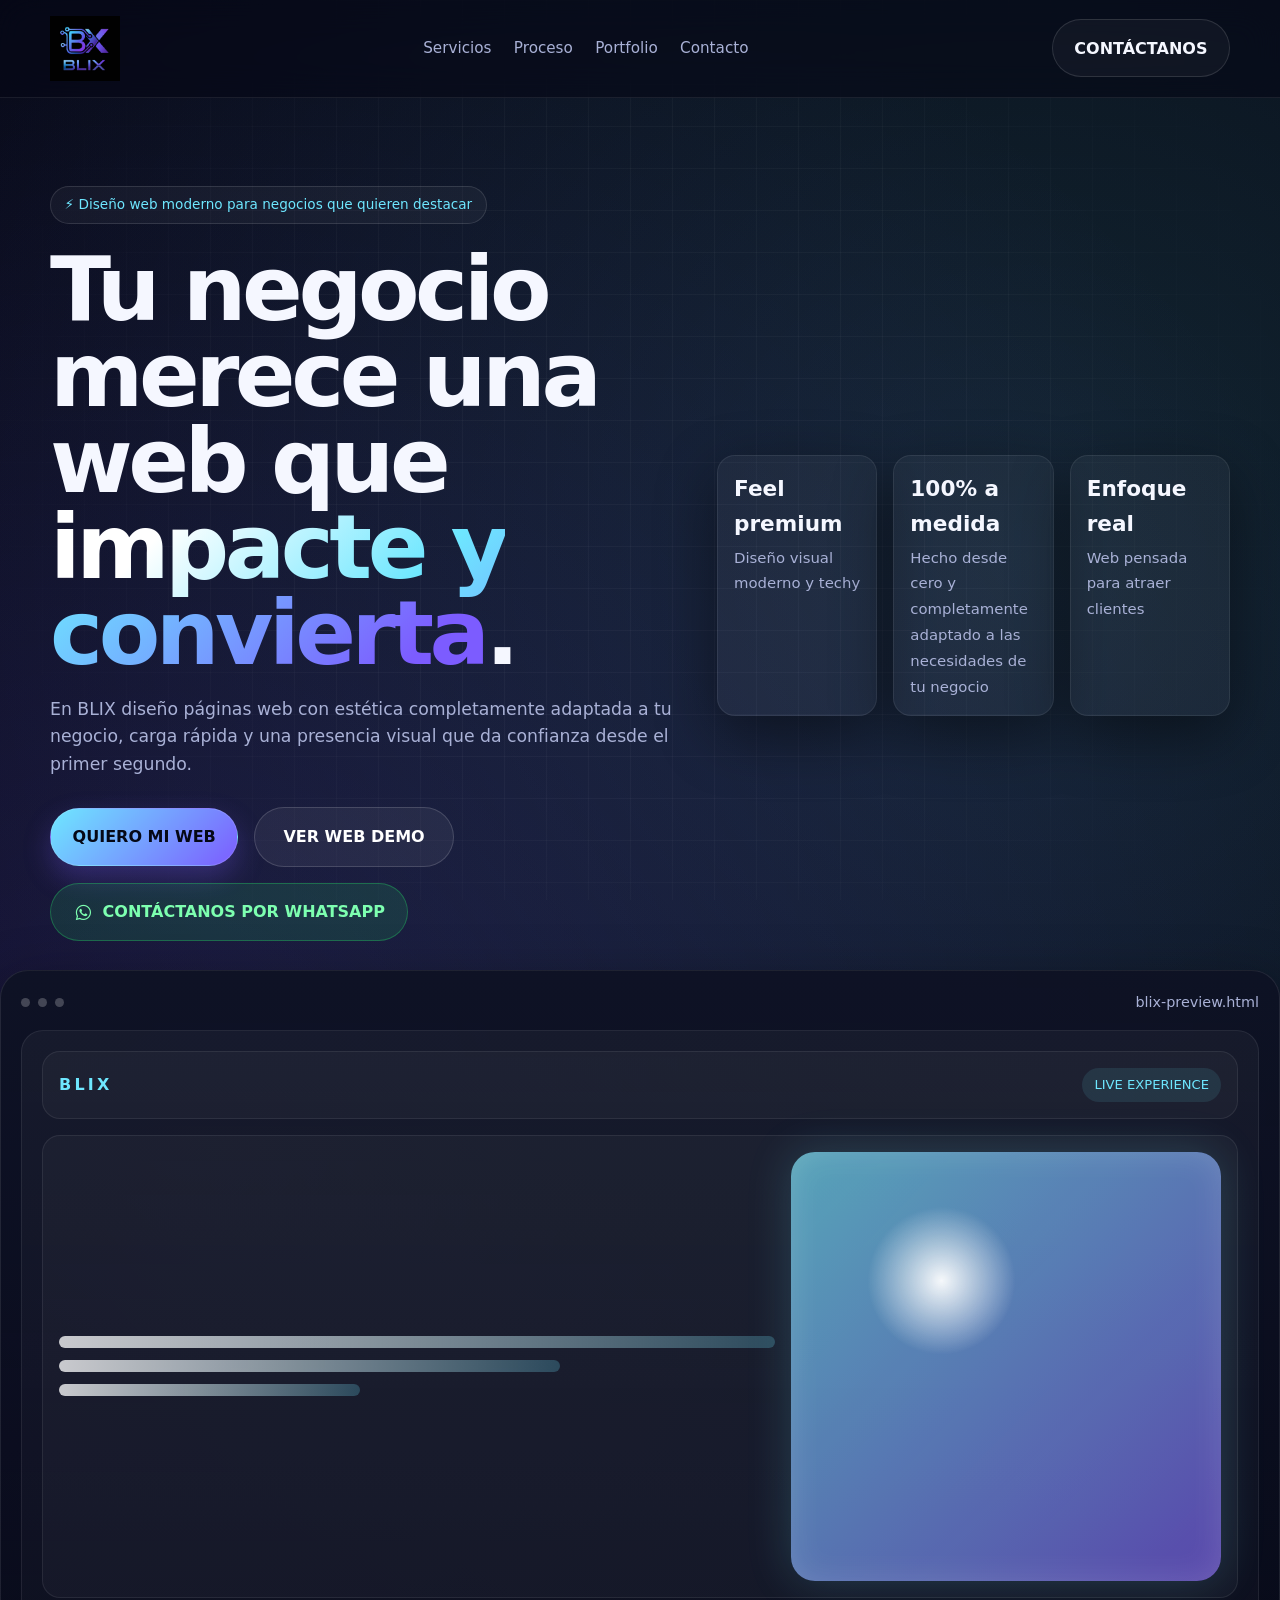
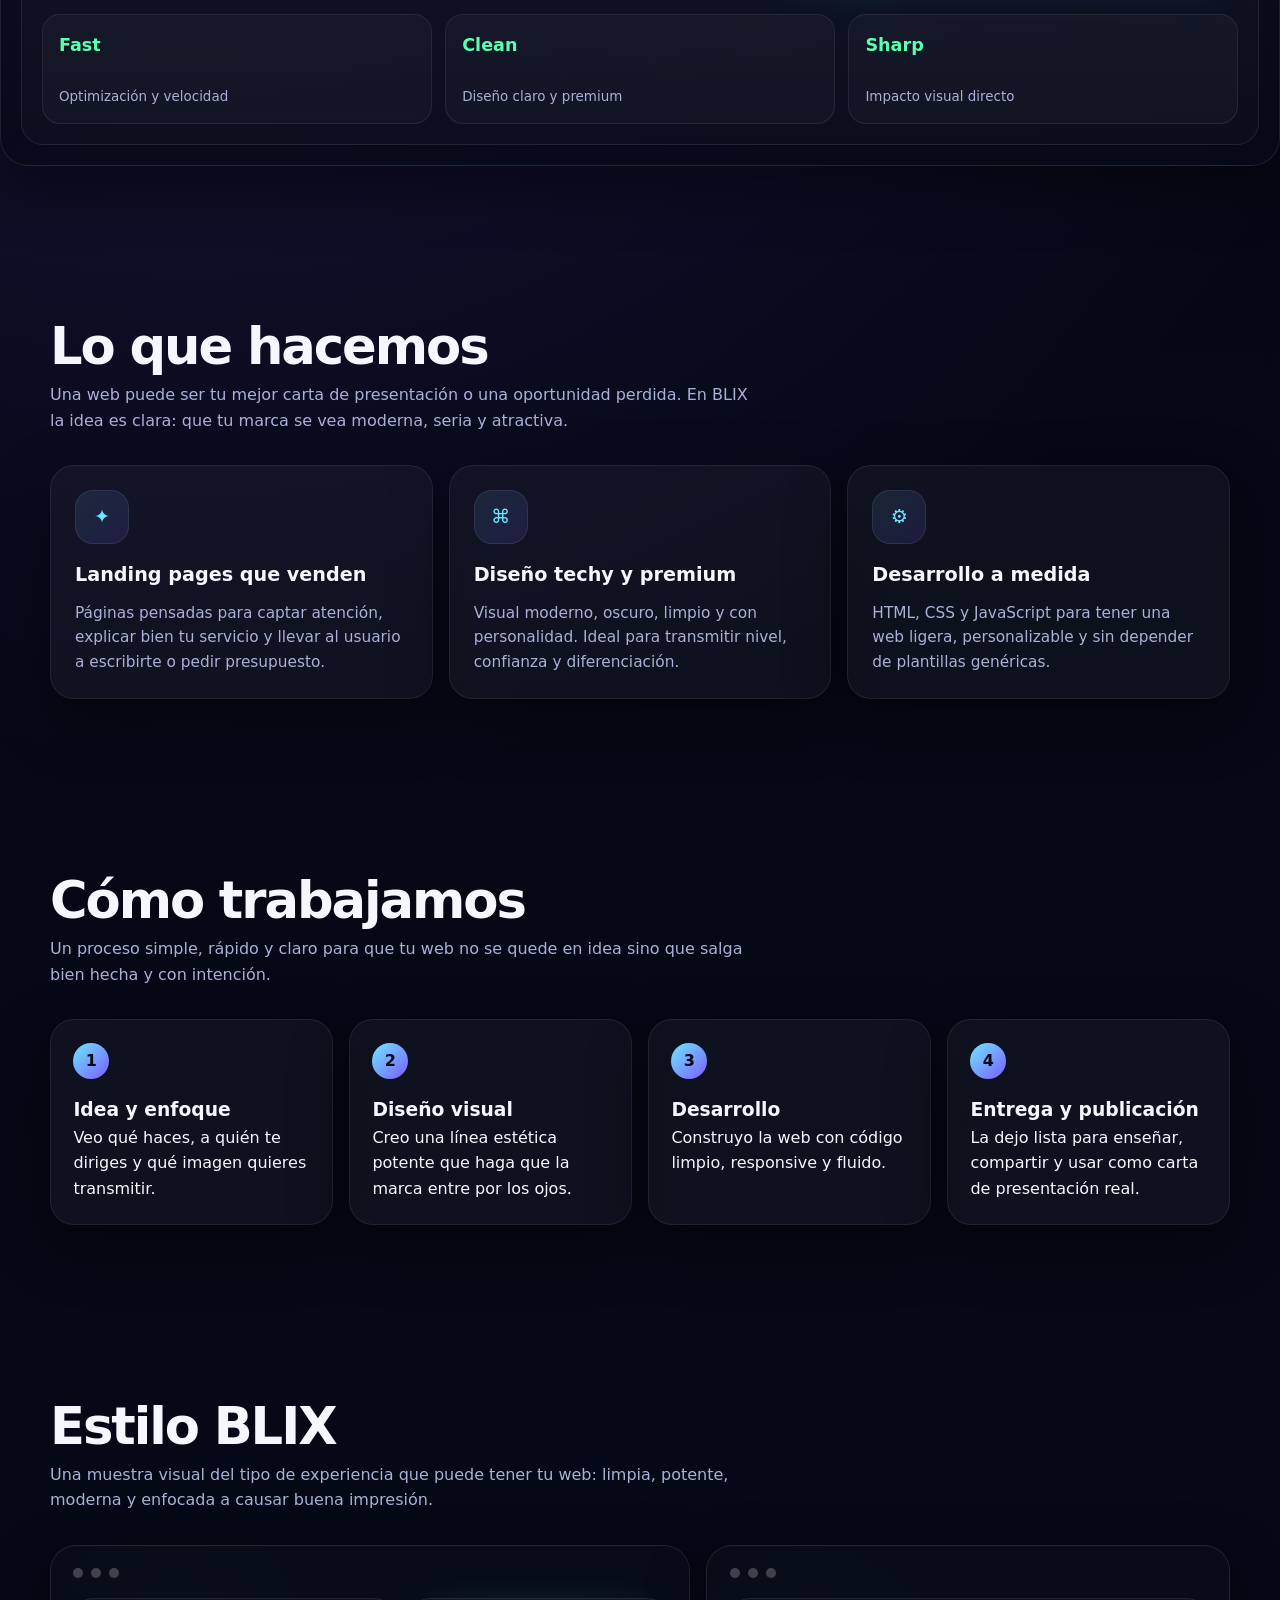
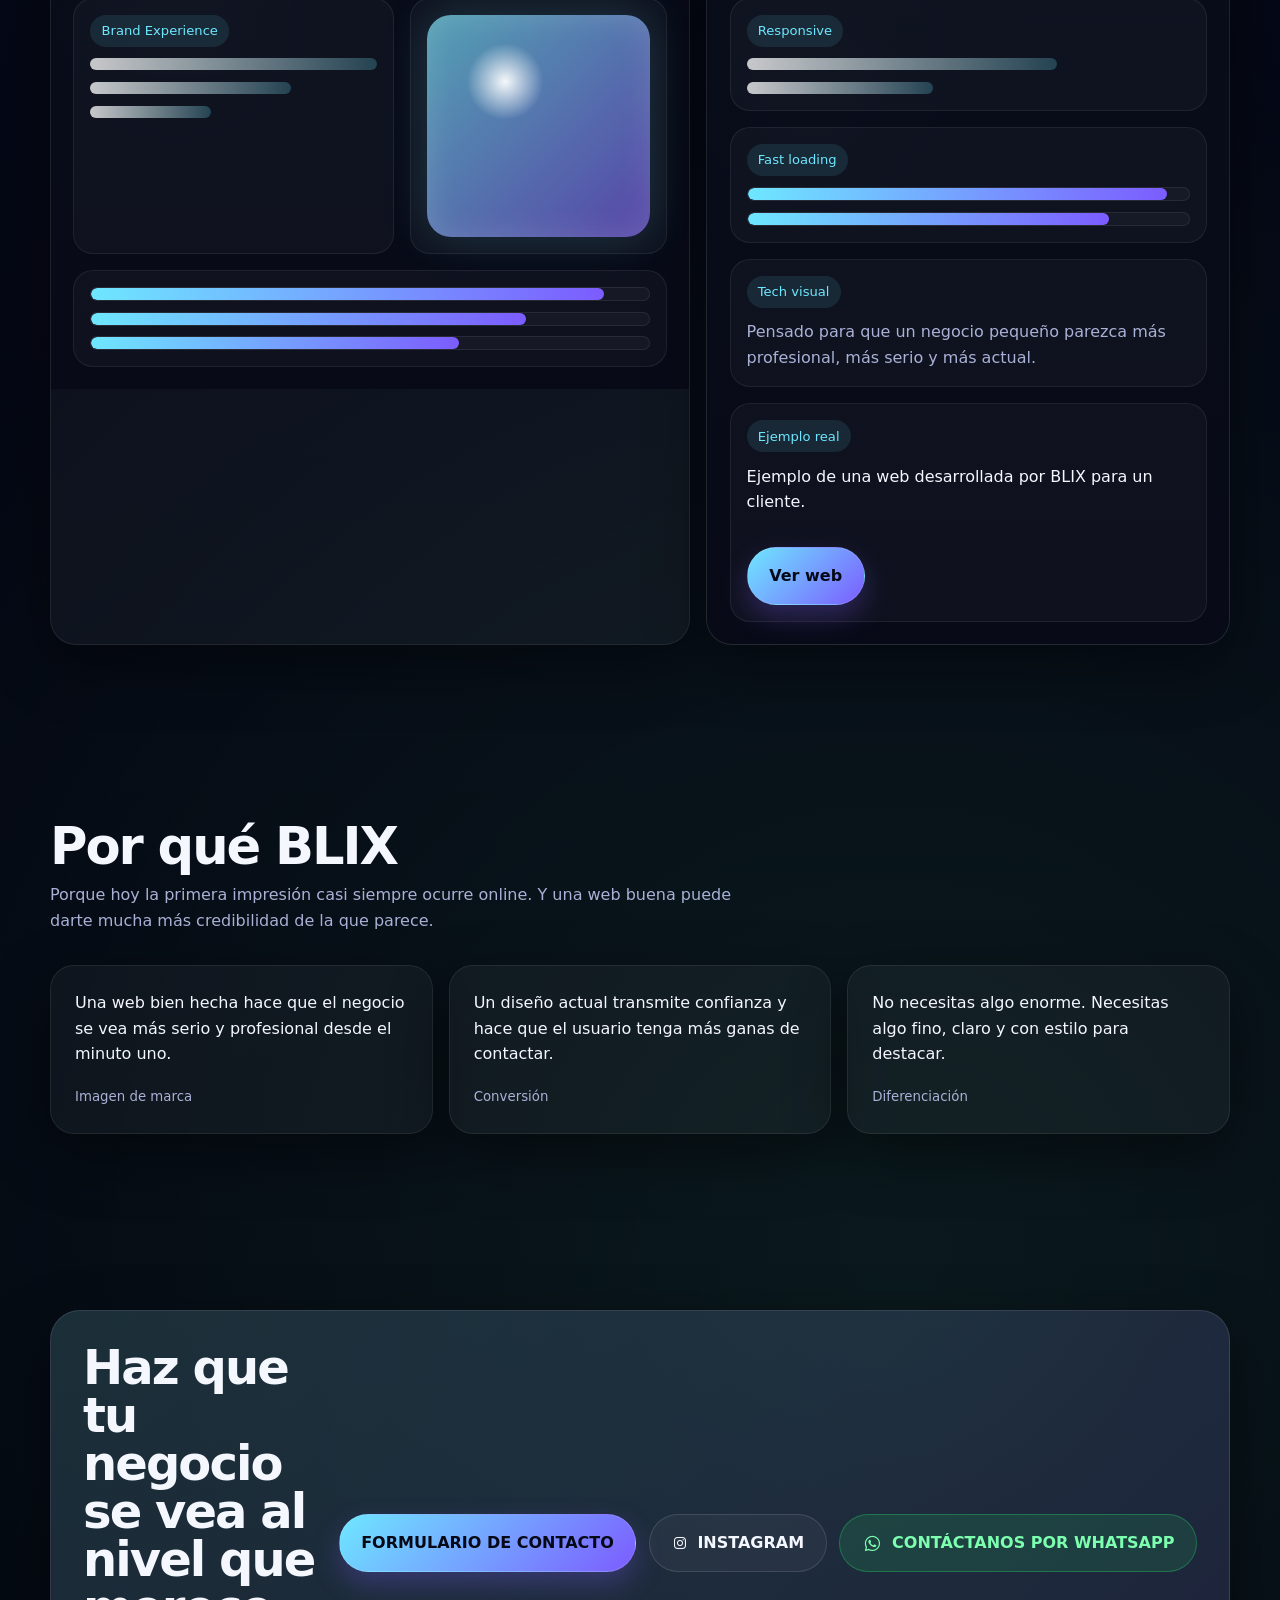
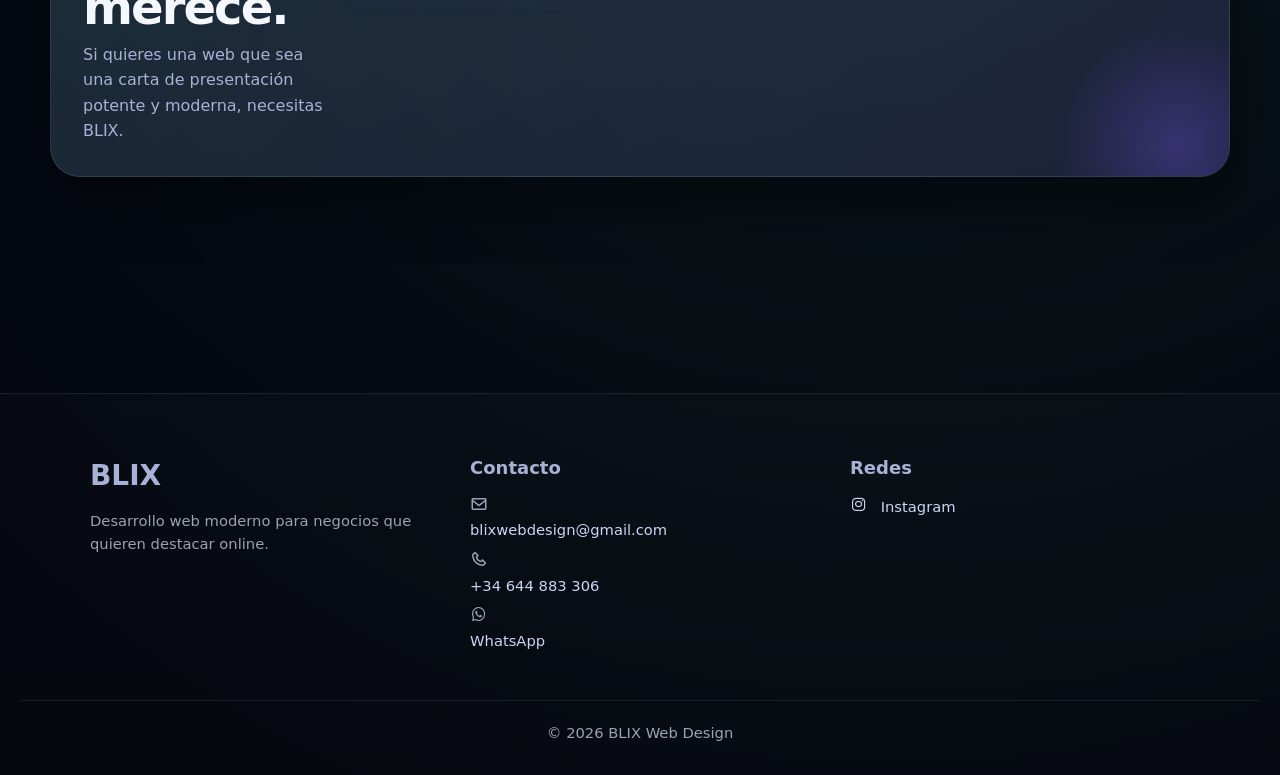
<file: index.html>
<!DOCTYPE html>
<html lang="es">
<head>
  <meta charset="UTF-8" />
  <meta name="viewport" content="width=device-width, initial-scale=1.0" />
  <title>BLIX | Webs que venden</title>
  <link rel="icon" type="image/jpeg" href="/IMGS/logo.jpeg">
  <link rel="stylesheet" href="CSS/index_style.css">
  <link href='https://unpkg.com/boxicons@2.1.4/css/boxicons.min.css' rel='stylesheet'>

</head>
<body>
  <header class="nav">
    <div class="container nav-inner">
      <a href="#top" class="brand">
        <img src="IMGS/logo.jpeg" alt="BLIX logo" class="logo">
      </a>
      <nav class="nav-links">
        <a href="#services">Servicios</a>
        <a href="#process">Proceso</a>
        <a href="#portfolio">Portfolio</a>
        <a href="#contact">Contacto</a>
      </nav>
      <a class="btn btn-secondary" href="#contact">CONTÁCTANOS</a>
    </div>
  </header>

  <main id="top">
    <section class="hero">
      <div class="container hero-grid">
        <div class="reveal visible">
          <div class="eyebrow">⚡ Diseño web moderno para negocios que quieren destacar</div>
          <h1>Tu negocio merece una web que <span>impacte y convierta</span>.</h1>
          <p>
            En BLIX diseño páginas web con estética completamente adaptada a tu negocio, carga rápida y una presencia visual que da confianza desde el primer segundo.
          </p>
          <div class="hero-actions">
            <a href="contacto.html" class="btn btn-primary">QUIERO MI WEB</a>
            <a href="https://pablomarquezlop.github.io/hotelparaiso/" target="_blank" class="btn btn-demo">
              VER WEB DEMO
            </a>
            <a href="https://wa.me/34644883306?text=Hola%20quiero%20una%20web%20para%20mi%20negocio" 
            target="_blank" 
            class="btn btn-whatsapp">
              <i class='bx bxl-whatsapp'></i>
              CONTÁCTANOS POR WHATSAPP
            </a>
          </div>
          </div>
          <div class="stats">
            <div class="stat">
              <strong>Feel premium</strong>
              <span>Diseño visual moderno y techy</span>
            </div>
            <div class="stat">
              <strong>100% a medida</strong>
              <span>Hecho desde cero y completamente adaptado a las necesidades de tu negocio</span>
            </div>
            <div class="stat">
              <strong>Enfoque real</strong>
              <span>Web pensada para atraer clientes</span>
            </div>
          </div>
        </div>

        <div class="hero-card reveal">
          <div class="window-top">
            <div class="dots"><span></span><span></span><span></span></div>
            <div>blix-preview.html</div>
          </div>
          <div class="preview">
            <div class="preview-header">
              <div class="preview-logo">BLIX</div>
              <div class="preview-badge">LIVE EXPERIENCE</div>
            </div>
            <div class="preview-row">
              <div class="lines">
                <div class="line"></div>
                <div class="line short"></div>
                <div class="line tiny"></div>
              </div>
              <div class="orb"></div>
            </div>
            <div class="mini-grid">
              <div class="mini-card"><strong>Fast</strong><span>Optimización y velocidad</span></div>
              <div class="mini-card"><strong>Clean</strong><span>Diseño claro y premium</span></div>
              <div class="mini-card"><strong>Sharp</strong><span>Impacto visual directo</span></div>
            </div>
          </div>
        </div>
      </div>
    </section>

    <section class="section" id="services">
      <div class="container">
        <div class="section-head reveal">
          <div>
            <h2>Lo que hacemos</h2>
            <p class="lead">Una web puede ser tu mejor carta de presentación o una oportunidad perdida. En BLIX la idea es clara: que tu marca se vea moderna, seria y atractiva.</p>
          </div>
        </div>
        <div class="grid-3">
          <article class="card reveal">
            <div class="icon">✦</div>
            <h3>Landing pages que venden</h3>
            <p>Páginas pensadas para captar atención, explicar bien tu servicio y llevar al usuario a escribirte o pedir presupuesto.</p>
          </article>
          <article class="card reveal">
            <div class="icon">⌘</div>
            <h3>Diseño techy y premium</h3>
            <p>Visual moderno, oscuro, limpio y con personalidad. Ideal para transmitir nivel, confianza y diferenciación.</p>
          </article>
          <article class="card reveal">
            <div class="icon">⚙</div>
            <h3>Desarrollo a medida</h3>
            <p>HTML, CSS y JavaScript para tener una web ligera, personalizable y sin depender de plantillas genéricas.</p>
          </article>
        </div>
      </div>
    </section>

    <section class="section" id="process">
      <div class="container">
        <div class="section-head reveal">
          <div>
            <h2>Cómo trabajamos</h2>
            <p class="lead">Un proceso simple, rápido y claro para que tu web no se quede en idea sino que salga bien hecha y con intención.</p>
          </div>
        </div>
        <div class="process">
          <article class="step reveal">
            <div class="step-number">1</div>
            <h3>Idea y enfoque</h3>
            <p>Veo qué haces, a quién te diriges y qué imagen quieres transmitir.</p>
          </article>
          <article class="step reveal">
            <div class="step-number">2</div>
            <h3>Diseño visual</h3>
            <p>Creo una línea estética potente que haga que la marca entre por los ojos.</p>
          </article>
          <article class="step reveal">
            <div class="step-number">3</div>
            <h3>Desarrollo</h3>
            <p>Construyo la web con código limpio, responsive y fluido.</p>
          </article>
          <article class="step reveal">
            <div class="step-number">4</div>
            <h3>Entrega y publicación</h3>
            <p>La dejo lista para enseñar, compartir y usar como carta de presentación real.</p>
          </article>
        </div>
      </div>
    </section>

    <section class="section" id="portfolio">
      <div class="container">
        <div class="section-head reveal">
          <div>
            <h2>Estilo BLIX</h2>
            <p class="lead">Una muestra visual del tipo de experiencia que puede tener tu web: limpia, potente, moderna y enfocada a causar buena impresión.</p>
          </div>
        </div>
        <div class="portfolio">
          <div class="mock-large reveal">
            <div class="mock-screen">
              <div class="mock-topbar"><span></span><span></span><span></span></div>
              <div class="mock-content">
                <div class="mock-hero">
                  <div class="panel">
                    <div class="pill">Brand Experience</div>
                    <div class="lines">
                      <div class="line"></div>
                      <div class="line short"></div>
                      <div class="line tiny"></div>
                    </div>
                  </div>
                  <div class="panel"><div class="orb"></div></div>
                </div>
                <div class="panel">
                  <div class="bars">
                    <div class="mini-bar" style="--w: 92%"></div>
                    <div class="mini-bar" style="--w: 78%"></div>
                    <div class="mini-bar" style="--w: 66%"></div>
                  </div>
                </div>
              </div>
            </div>
          </div>
          <div class="mock-stack reveal">
            <div class="mock-screen">
              <div class="mock-topbar"><span></span><span></span><span></span></div>
              <div class="mock-content">
                <div class="panel">
                  <div class="pill">Responsive</div>
                  <div class="lines">
                    <div class="line short"></div>
                    <div class="line tiny"></div>
                  </div>
                </div>
                <div class="panel">
                  <div class="pill">Fast loading</div>
                  <div class="bars">
                    <div class="mini-bar" style="--w: 95%"></div>
                    <div class="mini-bar" style="--w: 82%"></div>
                  </div>
                </div>
                <div class="panel">
                  <div class="pill">Tech visual</div>
                  <p style="color: var(--muted)">Pensado para que un negocio pequeño parezca más profesional, más serio y más actual.</p>
                </div>
              <div class="panel example-site">

                <div class="pill">Ejemplo real</div>

                <p>
                  Ejemplo de una web desarrollada por BLIX para un cliente.
                </p>

                <a class="btn btn-primary example-btn"
                  href="https://pablomarquezlop.github.io/hotelparaiso/"
                  target="_blank">
                  Ver web
                </a>

              </div>
              </div>
            </div>
          </div>
        </div>
      </div>
    </section>

    <section class="section">
      <div class="container">
        <div class="section-head reveal">
          <div>
            <h2>Por qué BLIX</h2>
            <p class="lead">Porque hoy la primera impresión casi siempre ocurre online. Y una web buena puede darte mucha más credibilidad de la que parece.</p>
          </div>
        </div>
        <div class="testimonials">
          <article class="quote reveal">
            <p>Una web bien hecha hace que el negocio se vea más serio y profesional desde el minuto uno.</p>
            <small>Imagen de marca</small>
          </article>
          <article class="quote reveal">
            <p>Un diseño actual transmite confianza y hace que el usuario tenga más ganas de contactar.</p>
            <small>Conversión</small>
          </article>
          <article class="quote reveal">
            <p>No necesitas algo enorme. Necesitas algo fino, claro y con estilo para destacar.</p>
            <small>Diferenciación</small>
          </article>
        </div>
      </div>
    </section>

    <section class="section cta" id="contact">
      <div class="container">
        <div class="cta-box reveal">
          <div class="cta-grid">
            <div>
              <h2 style="margin-bottom: 0.7rem; font-size: clamp(2rem, 4vw, 3rem); line-height: 1; letter-spacing: -0.04em;">Haz que tu negocio se vea al nivel que merece.</h2>
              <p class="lead" style="max-width: 700px; color: var(--muted);">
                Si quieres una web que sea una carta de presentación potente y moderna, necesitas BLIX.
              </p>
            </div>
            <div style="display:flex; gap: 0.8rem; flex-wrap: wrap;">
              <a class="btn btn-primary" href="HTML/contacto.html">FORMULARIO DE CONTACTO</a>
              <a class="btn btn-secondary" href="https://www.instagram.com/blix.design/" target="_blank" rel="noreferrer"><i class='bx bxl-instagram'></i>INSTAGRAM</a>
              <a href="https://wa.me/34644883306?text=Hola%20quiero%20una%20web%20para%20mi%20negocio" 
              target="_blank" 
              class="btn btn-whatsapp">
                <i class='bx bxl-whatsapp'></i>
                CONTÁCTANOS POR WHATSAPP
              </a>
            </div>
          </div>
        </div>
      </div>
    </section>
  </main>

  <footer class="footer">

    <div class="footer-container">

    <div class="footer-brand">
    <h2>BLIX</h2>
    <p>Desarrollo web moderno para negocios que quieren destacar online.</p>
    </div>

    <div class="footer-contact">
    <h3>Contacto</h3>

    <p>
    <i class='bx bx-envelope'></i>
    <a href="mailto:blixwebdesign@gmail.com">
    blixwebdesign@gmail.com
    </a>
    </p>

    <p>
    <i class='bx bx-phone'></i>
    <a href="tel:+34644883306">
    +34 644 883 306
    </a>
    </p>

    <p>
    <i class='bx bxl-whatsapp'></i>
    <a href="https://wa.me/34644883306" target="_blank">
    WhatsApp
    </a>
    </p>

    </div>

    <div class="footer-social">
    <h3>Redes</h3>

    <a href="https://instagram.com/blix.design" target="_blank">
    <i class='bx bxl-instagram'></i> Instagram
    </a>

    </div>

    </div>

    <div class="footer-bottom">
    <p>© 2026 BLIX Web Design</p>
    </div>

    </footer>

  <script>
    const observer = new IntersectionObserver((entries) => {
      entries.forEach((entry) => {
        if (entry.isIntersecting) {
          entry.target.classList.add('visible');
        }
      });
    }, { threshold: 0.12 });

    document.querySelectorAll('.reveal').forEach((el, index) => {
      if (!el.classList.contains('visible')) {
        el.style.transitionDelay = `${index * 60}ms`;
      }
      observer.observe(el);
    });
  </script>
</body>
</html>
</file>
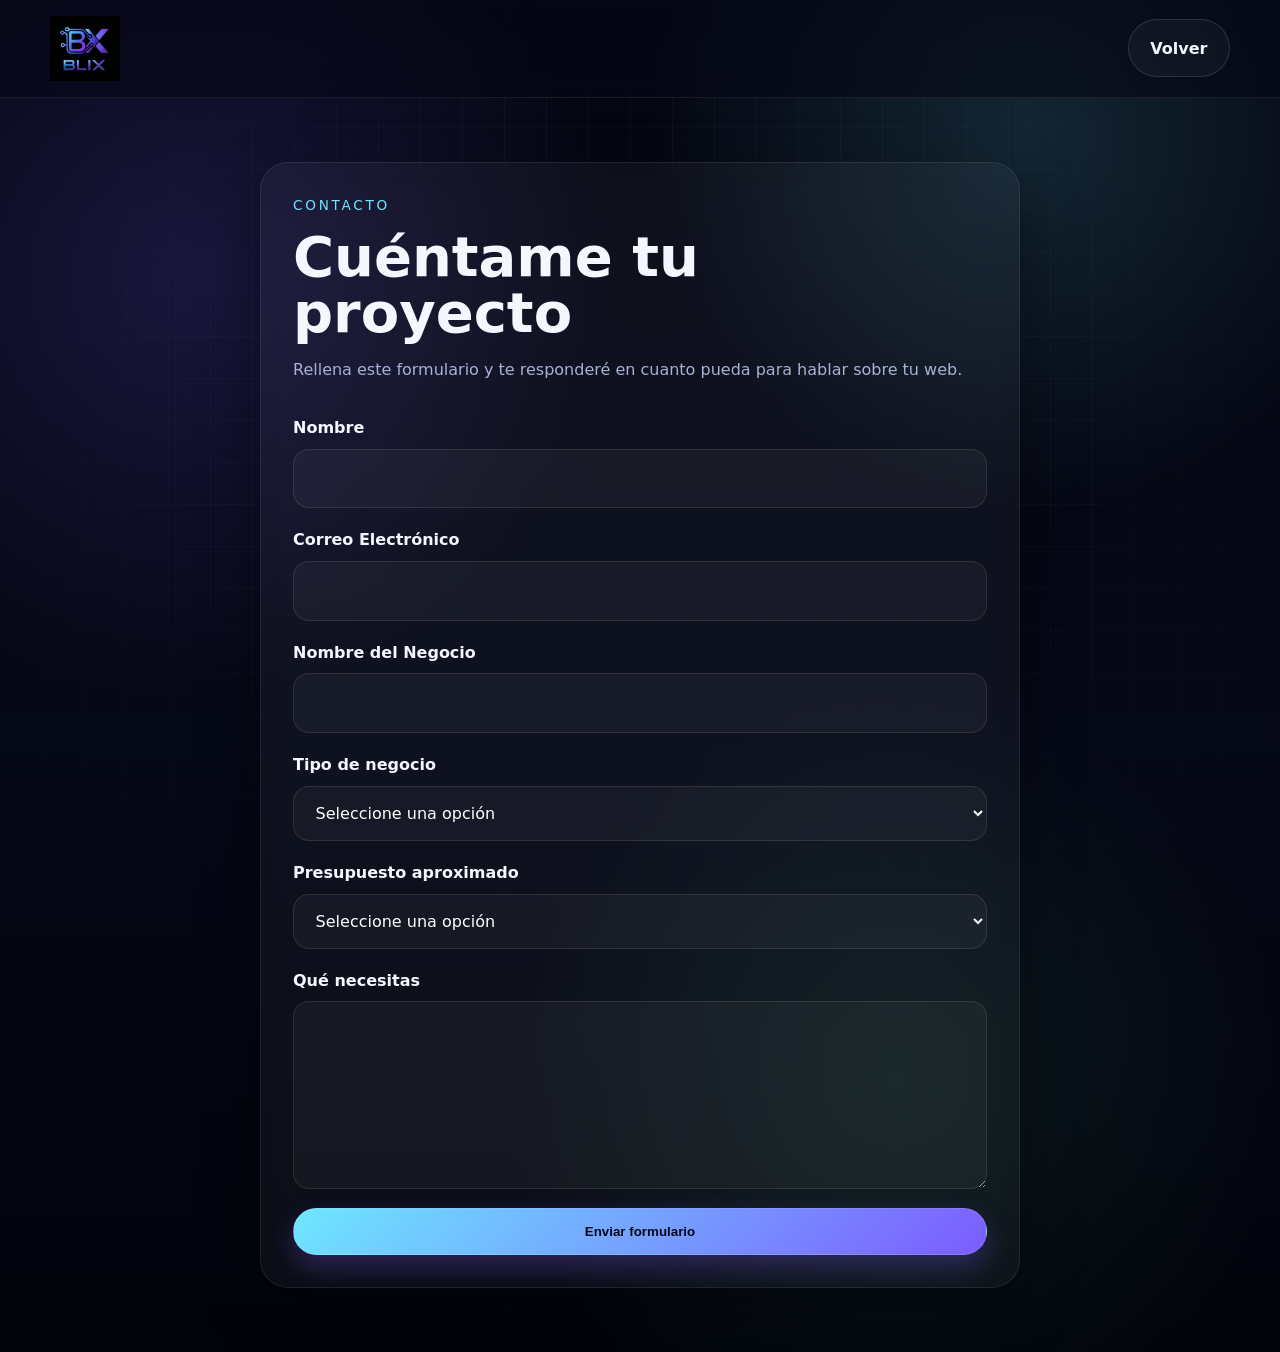
<file: HTML/contacto.html>
<!DOCTYPE html>
<html lang="es">
<head>
  <meta charset="UTF-8" />
  <meta name="viewport" content="width=device-width, initial-scale=1.0" />
  <title>Contacto | BLIX</title>
  <link rel="stylesheet" href="../CSS/contacto_style.css" />
  <link rel="stylesheet" href="../CSS/index_style.css" />
</head>
<script src="../JS/contacto.js"></script>
<body>
  <header class="nav">
    <div class="container nav-inner">
      <a href="index.html" class="brand">
        <img src="../IMGS/logo.jpeg" alt="BLIX logo" class="logo">
      </a>
      <a class="btn btn-secondary" href="../index.html">Volver</a>
    </div>
  </header>

  <main class="contact-page">
    <section class="contact-section">
      <div class="container">
        <div class="contact-card">
          <p class="contact-eyebrow">CONTACTO</p>
          <h1>Cuéntame tu proyecto</h1>
          <p class="contact-text">
            Rellena este formulario y te responderé en cuanto pueda para hablar sobre tu web.
          </p>

          <form
            action="https://formspree.io/f/xojknykv"
            method="POST"
            class="contact-form"
          >
            <div class="form-group">
              <label for="name">Nombre</label>
              <input type="text" id="name" name="name" required>
            </div>

            <div class="form-group">
              <label for="email">Correo Electrónico</label>
              <input type="email" id="email" name="email" required>
            </div>

            <div class="form-group">
              <label for="business">Nombre del Negocio</label>
              <input type="text" id="business" name="business">
            </div>

            <div class="form-group">
            <label for="businessType">Tipo de negocio</label>

            <select id="businessType" name="businessType" required>
                <option value="" disabled selected>Seleccione una opción</option>

                <option value="Restaurante / bar">Restaurante / Bar</option>
                <option value="Tienda">Tienda</option>
                <option value="Gimnasio / deporte">Gimnasio / Centro deportivo</option>
                <option value="Servicios profesionales">Servicios profesionales</option>
                <option value="Marca personal">Marca personal</option>
                <option value="Otro">Otro</option>
            </select>
            </div>

            <div class="form-group" id="otroNegocioContainer" style="display:none;">
            <label for="otroNegocio">Describe tu negocio</label>
            <input type="text" id="otroNegocio" name="otroNegocio" placeholder="Ej: clínica dental, inmobiliaria...">
            </div>

            <div class="form-group">
            <label for="budget">Presupuesto aproximado</label>
            <select id="budget" name="budget">
                <option value="" disabled selected>Seleccione una opción</option>
                <option value="Menos de 300€">Menos de 300€</option>
                <option value="300€ - 600€">300€ - 500€</option>
                <option value="600€ - 1000€">500€ - 800€</option>
                <option value="Más de 1000€">Más de 800€</option>
            </select>
            </div>

            <div class="form-group">
              <label for="message">Qué necesitas</label>
              <textarea id="message" name="message" rows="6" required></textarea>
            </div>

            <button type="submit" class="btn btn-primary">Enviar formulario</button>
          </form>
        </div>
      </div>
    </section>
  </main>
</body>
</html>
</file>
<file: CSS/index_style.css>
:root {
    --bg: #050816;
    --bg-soft: #0b1023;
    --card: rgba(255, 255, 255, 0.06);
    --stroke: rgba(255, 255, 255, 0.12);
    --text: #f5f7ff;
    --muted: #a9b1d6;
    --accent: #6ee7ff;
    --accent-2: #7c5cff;
    --success: #5bffae;
    --shadow: 0 20px 60px rgba(0, 0, 0, 0.45);
    --radius: 22px;
    --max: 1180px;
}

* { box-sizing: border-box; margin: 0; padding: 0; }
html { scroll-behavior: smooth; }
body {
    font-family: Inter, ui-sans-serif, system-ui, -apple-system, BlinkMacSystemFont, "Segoe UI", sans-serif;
    background:
    radial-gradient(circle at 15% 20%, rgba(124, 92, 255, 0.18), transparent 28%),
    radial-gradient(circle at 80% 10%, rgba(110, 231, 255, 0.14), transparent 24%),
    radial-gradient(circle at 70% 80%, rgba(91, 255, 174, 0.08), transparent 28%),
    linear-gradient(180deg, #040611 0%, #050816 55%, #02040c 100%);
    color: var(--text);
    line-height: 1.6;
    overflow-x: hidden;
}

body::before {
    content: "";
    position: fixed;
    inset: 0;
    background-image:
    linear-gradient(rgba(255,255,255,0.03) 1px, transparent 1px),
    linear-gradient(90deg, rgba(255,255,255,0.03) 1px, transparent 1px);
    background-size: 42px 42px;
    mask-image: radial-gradient(circle at center, black 45%, transparent 90%);
    pointer-events: none;
    z-index: -1;
}

a { color: inherit; text-decoration: none; }
img { max-width: 100%; display: block; }

.container {
    width: min(calc(100% - 2rem), var(--max));
    margin: 0 auto;
}

.nav {
    position: sticky;
    top: 0;
    z-index: 100;
    backdrop-filter: blur(18px);
    background: rgba(5, 8, 22, 0.6);
    border-bottom: 1px solid rgba(255,255,255,0.08);
}

.nav-inner {
    display: flex;
    align-items: center;
    justify-content: space-between;
    padding: 1rem 0;
}

.brand {
    display: flex;
    align-items: center;
    gap: 0.9rem;
    font-weight: 800;
    letter-spacing: 0.22em;
    font-size: 0.95rem;
}

.brand-mark {
    width: 42px;
    height: 42px;
    border-radius: 14px;
    display: grid;
    place-items: center;
    position: relative;
    overflow: hidden;
    background: linear-gradient(135deg, rgba(110, 231, 255, 0.2), rgba(124, 92, 255, 0.25));
    border: 1px solid rgba(255,255,255,0.12);
    box-shadow: inset 0 0 20px rgba(255,255,255,0.06), 0 0 24px rgba(110, 231, 255, 0.12);
}

.brand-mark span {
    font-size: 1.1rem;
    font-weight: 900;
    background: linear-gradient(135deg, var(--accent), #ffffff);
    -webkit-text-fill-color: transparent;
}

.logo{
  width:70px;
  height:auto;
}

.nav-links {
    display: flex;
    gap: 1.4rem;
    color: var(--muted);
    font-size: 0.95rem;
}

.nav-links a:hover { color: var(--text); }

.btn {
    display: inline-flex;
    align-items: center;
    justify-content: center;
    gap: 0.6rem;
    padding: 0.95rem 1.35rem;
    border-radius: 999px;
    border: 1px solid rgba(255,255,255,0.12);
    font-weight: 700;
    transition: 0.25s ease;
    cursor: pointer;
}

.btn-primary {
    background: linear-gradient(135deg, var(--accent), var(--accent-2));
    color: #050816;
    box-shadow: 0 12px 28px rgba(124, 92, 255, 0.28);
}

.btn-primary:hover {
    transform: translateY(-2px);
    box-shadow: 0 18px 34px rgba(124, 92, 255, 0.35);
}

.btn-secondary {
    background: rgba(255,255,255,0.04);
    color: var(--text);
}

.btn-secondary:hover {
    background: rgba(255,255,255,0.08);
    transform: translateY(-2px);
}

.hero {
    padding: 5.5rem 0 4.2rem;
    position: relative;
}

.hero-grid {
    display: grid;
    grid-template-columns: 1.1fr 0.9fr;
    gap: 2.5rem;
    align-items: center;
}

.eyebrow {
    display: inline-flex;
    align-items: center;
    gap: 0.55rem;
    padding: 0.45rem 0.85rem;
    border: 1px solid rgba(255,255,255,0.12);
    border-radius: 999px;
    background: rgba(255,255,255,0.04);
    color: var(--accent);
    font-size: 0.85rem;
    margin-bottom: 1.4rem;
}

.hero-actions{
  display:flex;
  gap:1rem;
  flex-wrap:wrap;
  align-items:center;
}

.hero-buttons{
display:flex;
gap:16px;
flex-wrap:wrap;
margin-top:25px;
}

.hero-buttons a{
width:420px;
display:flex;
justify-content:center;
align-items:center;
text-align:center;
}

.btn-demo{
padding:16px 28px;
border-radius:999px;
background:rgba(255,255,255,0.06);
border:1px solid rgba(255,255,255,0.15);
color:white;
font-weight:600;
text-decoration:none;
transition:all .25s ease;
}

.btn-demo:hover{
background:rgba(255,255,255,0.12);
transform:translateY(-2px);
}

.btn-whatsapp{
  display:inline-flex;
  align-items:center;
  justify-content:center;
  padding:0.95rem 1.35rem;
  border-radius:999px;
  background:rgba(37, 211, 102, 0.14);
  color:#7dffb0;
  border:1px solid rgba(37, 211, 102, 0.35);
  font-weight:700;
  box-shadow:none;
}

.btn-whatsapp:hover{
  transform:translateY(-2px);
  background:rgba(37, 211, 102, 0.2);
}

.btn-whatsapp,
.btn-instagram{
display:flex;
align-items:center;
justify-content:center;
gap:10px;
}

.btn-whatsapp i,
.btn-instagram i{
font-size:20px;
}

.hero h1 {
    font-size: clamp(2.8rem, 7vw, 5.8rem);
    line-height: 0.96;
    letter-spacing: -0.05em;
    margin-bottom: 1.2rem;
}

.hero h1 span {
    background: linear-gradient(135deg, #ffffff 15%, var(--accent) 45%, var(--accent-2) 90%);
    -webkit-background-clip: text;
    -webkit-text-fill-color: transparent;
}

.hero p {
    max-width: 640px;
    color: var(--muted);
    font-size: 1.08rem;
    margin-bottom: 1.8rem;
}

.hero-actions {
    display: flex;
    gap: 1rem;
    flex-wrap: wrap;
    margin-bottom: 1.8rem;
}

.stats {
    display: grid;
    grid-template-columns: repeat(3, minmax(0, 1fr));
    gap: 1rem;
    margin-top: 1rem;
}

.stat {
    background: rgba(255,255,255,0.04);
    border: 1px solid rgba(255,255,255,0.08);
    border-radius: 18px;
    padding: 1rem;
    box-shadow: var(--shadow);
}

.stat strong {
    display: block;
    font-size: 1.35rem;
    margin-bottom: 0.2rem;
}

.stat span { color: var(--muted); font-size: 0.93rem; }

.hero-card {
    position: relative;
    background: linear-gradient(180deg, rgba(14,18,36,0.95), rgba(7,10,24,0.86));
    border: 1px solid rgba(255,255,255,0.09);
    border-radius: 28px;
    padding: 1.25rem;
    box-shadow: var(--shadow);
    overflow: hidden;
}

.hero-card::before {
    content: "";
    position: absolute;
    inset: -30% auto auto -20%;
    width: 220px;
    height: 220px;
    background: radial-gradient(circle, rgba(110,231,255,0.22), transparent 70%);
    pointer-events: none;
}

.window-top {
    display: flex;
    justify-content: space-between;
    align-items: center;
    margin-bottom: 1rem;
    color: var(--muted);
    font-size: 0.9rem;
}

.dots {
    display: flex;
    gap: 0.5rem;
}

.dots span {
    width: 9px;
    height: 9px;
    border-radius: 50%;
    background: rgba(255,255,255,0.22);
}

.preview {
    background: linear-gradient(180deg, rgba(255,255,255,0.04), rgba(255,255,255,0.02));
    border: 1px solid rgba(255,255,255,0.08);
    border-radius: 22px;
    padding: 1.25rem;
    min-height: 460px;
    display: flex;
    flex-direction: column;
    gap: 1rem;
}

.preview-header,
.preview-row,
.mini-card,
.mini-bar {
    border: 1px solid rgba(255,255,255,0.08);
    background: rgba(255,255,255,0.03);
}

.preview-header {
    border-radius: 18px;
    padding: 1rem;
    display: flex;
    justify-content: space-between;
    align-items: center;
}

.preview-logo {
    font-weight: 800;
    letter-spacing: 0.2em;
    color: var(--accent);
}

.preview-badge {
    padding: 0.4rem 0.75rem;
    border-radius: 999px;
    background: rgba(110,231,255,0.1);
    color: var(--accent);
    font-size: 0.82rem;
}

.preview-row {
    border-radius: 18px;
    padding: 1rem;
    display: grid;
    grid-template-columns: 1.25fr 0.75fr;
    gap: 1rem;
    align-items: center;
}

.lines {
    display: grid;
    gap: 0.75rem;
}

.example-btn{
  margin-top:2rem;
  align-self:center;
}

.line {
    height: 12px;
    border-radius: 999px;
    background: linear-gradient(90deg, rgba(255,255,255,0.85), rgba(110,231,255,0.25));
    opacity: 0.9;
}

.line.short { width: 70%; }
.line.tiny { width: 42%; }

.orb {
    aspect-ratio: 1;
    border-radius: 24px;
    background:
    radial-gradient(circle at 35% 30%, rgba(255,255,255,0.95), rgba(255,255,255,0.04) 18%),
    linear-gradient(135deg, rgba(110,231,255,0.65), rgba(124,92,255,0.6));
    box-shadow: inset 0 0 32px rgba(255,255,255,0.14), 0 0 45px rgba(110,231,255,0.18);
}

.mini-grid {
    display: grid;
    grid-template-columns: repeat(3, 1fr);
    gap: 0.85rem;
}

.mini-card {
    border-radius: 18px;
    padding: 1rem;
    min-height: 110px;
    display: flex;
    flex-direction: column;
    justify-content: space-between;
}

.mini-card strong {
    font-size: 1.1rem;
    color: var(--success);
}

.mini-card span {
    color: var(--muted);
    font-size: 0.84rem;
}

.section {
    padding: 5.5rem 0;
}

.section-head {
    display: flex;
    justify-content: space-between;
    gap: 1rem;
    align-items: end;
    margin-bottom: 2rem;
}

.section h2 {
    font-size: clamp(2rem, 4vw, 3.4rem);
    line-height: 1;
    letter-spacing: -0.04em;
    margin-bottom: 0.6rem;
}

.section p.lead {
    color: var(--muted);
    max-width: 700px;
}

.grid-3 {
    display: grid;
    grid-template-columns: repeat(3, 1fr);
    gap: 1rem;
}

.card {
    padding: 1.5rem;
    border-radius: 24px;
    background: rgba(255,255,255,0.04);
    border: 1px solid rgba(255,255,255,0.08);
    box-shadow: var(--shadow);
    transition: transform 0.25s ease, border-color 0.25s ease;
}

.card:hover {
    transform: translateY(-4px);
    border-color: rgba(110,231,255,0.28);
}

.icon {
    width: 54px;
    height: 54px;
    border-radius: 18px;
    display: grid;
    place-items: center;
    margin-bottom: 1rem;
    font-size: 1.2rem;
    color: var(--accent);
    background: linear-gradient(135deg, rgba(110,231,255,0.1), rgba(124,92,255,0.14));
    border: 1px solid rgba(255,255,255,0.08);
}

.card h3 {
    font-size: 1.2rem;
    margin-bottom: 0.6rem;
}

.card p {
    color: var(--muted);
    font-size: 0.96rem;
}

.process {
    display: grid;
    grid-template-columns: repeat(4, 1fr);
    gap: 1rem;
}

.step {
    position: relative;
    padding: 1.4rem;
    border-radius: 24px;
    background: rgba(255,255,255,0.04);
    border: 1px solid rgba(255,255,255,0.08);
    box-shadow: var(--shadow);
}

.step-number {
    display: inline-flex;
    width: 36px;
    height: 36px;
    align-items: center;
    justify-content: center;
    border-radius: 50%;
    background: linear-gradient(135deg, var(--accent), var(--accent-2));
    color: #050816;
    font-weight: 800;
    margin-bottom: 1rem;
}

.portfolio {
    display: grid;
    grid-template-columns: 1.1fr 0.9fr;
    gap: 1rem;
}

.mock-large,
.mock-stack {
    border-radius: 26px;
    background: rgba(255,255,255,0.04);
    border: 1px solid rgba(255,255,255,0.08);
    box-shadow: var(--shadow);
    overflow: hidden;
}

.mock-screen {
    min-height: 420px;
    padding: 1.4rem;
    background:
    linear-gradient(180deg, rgba(8, 12, 25, 0.9), rgba(7,10,22,0.95)),
    radial-gradient(circle at 20% 20%, rgba(110,231,255,0.12), transparent 25%);
}

.mock-topbar {
    display: flex;
    gap: 0.5rem;
    margin-bottom: 1.2rem;
}

.mock-topbar span {
    width: 10px;
    height: 10px;
    border-radius: 50%;
    background: rgba(255,255,255,0.22);
}

.mock-content {
    display: grid;
    gap: 1rem;
    height: calc(100% - 22px);
}

.mock-hero {
    display: grid;
    grid-template-columns: 1fr 0.8fr;
    gap: 1rem;
}

.panel {
    padding: 1rem;
    border-radius: 20px;
    background: rgba(255,255,255,0.03);
    border: 1px solid rgba(255,255,255,0.07);
}

.pill {
    display: inline-flex;
    padding: 0.35rem 0.7rem;
    border-radius: 999px;
    background: rgba(110,231,255,0.1);
    color: var(--accent);
    font-size: 0.82rem;
    margin-bottom: 0.7rem;
}

.bars {
    display: grid;
    gap: 0.65rem;
}

.mini-bar {
    height: 14px;
    border-radius: 999px;
    overflow: hidden;
    position: relative;
}

.mini-bar::after {
    content: "";
    position: absolute;
    inset: 0;
    width: var(--w, 75%);
    background: linear-gradient(90deg, var(--accent), var(--accent-2));
    border-radius: inherit;
}

.testimonials {
    display: grid;
    grid-template-columns: repeat(3, 1fr);
    gap: 1rem;
}

.quote {
    padding: 1.5rem;
    border-radius: 24px;
    background: rgba(255,255,255,0.04);
    border: 1px solid rgba(255,255,255,0.08);
    box-shadow: var(--shadow);
}

.quote p {
    color: var(--text);
    margin-bottom: 1rem;
}

.quote small {
    color: var(--muted);
}

.cta {
    padding-bottom: 6rem;
}

.cta-box {
    position: relative;
    overflow: hidden;
    padding: 2rem;
    border-radius: 30px;
    background:
    linear-gradient(135deg, rgba(110,231,255,0.12), rgba(124,92,255,0.12)),
    rgba(255,255,255,0.04);
    border: 1px solid rgba(255,255,255,0.1);
    box-shadow: var(--shadow);
}

.cta-box::before {
    content: "";
    position: absolute;
    width: 260px;
    height: 260px;
    right: -80px;
    bottom: -100px;
    border-radius: 50%;
    background: radial-gradient(circle, rgba(124,92,255,0.28), transparent 65%);
    pointer-events: none;
}

.cta-grid {
    display: grid;
    grid-template-columns: 1fr auto;
    gap: 1rem;
    align-items: center;
}

footer {
    padding: 1.2rem 0 2.5rem;
    color: var(--muted);
    font-size: 0.92rem;
}

.reveal {
    opacity: 0;
    transform: translateY(24px);
    transition: opacity 0.7s ease, transform 0.7s ease;
}

.reveal.visible {
    opacity: 1;
    transform: translateY(0);
}

@media (max-width: 980px) {
    .hero-grid,
    .portfolio,
    .cta-grid,
    .mock-hero,
    .preview-row,
    .section-head {
    grid-template-columns: 1fr;
    }

    .grid-3,
    .process,
    .testimonials,
    .mini-grid {
    grid-template-columns: 1fr 1fr;
    }

    .nav-links { display: none; }
    .hero { padding-top: 4rem; }
}

@media (max-width: 640px) {
    .grid-3,
    .process,
    .testimonials,
    .mini-grid,
    .stats {
    grid-template-columns: 1fr;
    }

    .hero h1 { font-size: 2.8rem; }
    .brand { letter-spacing: 0.14em; }
    .btn { width: 100%; }
    .hero-actions { flex-direction: column; }
    .nav-inner { gap: 0.8rem; }
}

.footer{
margin-top:120px;
padding:60px 20px 30px;
background:rgba(255,255,255,0.02);
border-top:1px solid rgba(255,255,255,0.08);
}

.footer-container{
max-width:1100px;
margin:auto;
display:grid;
grid-template-columns:1fr 1fr 1fr;
gap:40px;
}

.footer h2{
font-size:28px;
margin-bottom:10px;
}

.footer h3{
margin-bottom:12px;
font-size:18px;
}

.footer p{
color:#9ca3af;
}

.footer a{
color:#cbd5f5;
text-decoration:none;
display:block;
margin-bottom:8px;
transition:0.2s;
}

.footer a:hover{
color:#7dd3fc;
}

.footer i{
margin-right:8px;
font-size:18px;
}

.footer-bottom{
text-align:center;
margin-top:40px;
padding-top:20px;
border-top:1px solid rgba(255,255,255,0.08);
color:#6b7280;
}
</file>
<file: CSS/contacto_style.css>
.logo{
  width: 90px;
  height: auto;
}

.contact-page{
  min-height: 100vh;
  display: flex;
  align-items: center;
  padding: 4rem 0;
}

.contact-section{
  width: 100%;
}

.contact-card{
  max-width: 760px;
  margin: 0 auto;
  background: rgba(255,255,255,0.04);
  border: 1px solid rgba(255,255,255,0.08);
  border-radius: 28px;
  padding: 2rem;
  box-shadow: 0 20px 60px rgba(0,0,0,0.35);
  backdrop-filter: blur(10px);
}

.contact-eyebrow{
  color: #6ee7ff;
  letter-spacing: 0.2em;
  font-size: 0.85rem;
  margin-bottom: 0.8rem;
}

.contact-card h1{
  font-size: clamp(2rem, 5vw, 3.5rem);
  line-height: 1;
  margin-bottom: 1rem;
}

.contact-text{
  color: #a9b1d6;
  margin-bottom: 2rem;
}

.contact-form{
  display: grid;
  gap: 1.2rem;
}

.form-group{
  display: grid;
  gap: 0.5rem;
}

.form-group label{
  color: #f5f7ff;
  font-weight: 600;
}

.form-group input,
.form-group textarea{
  width: 100%;
  padding: 1rem 1.1rem;
  border-radius: 16px;
  border: 1px solid rgba(255,255,255,0.10);
  background: rgba(255,255,255,0.04);
  color: white;
  outline: none;
  font: inherit;
}

.form-group select {
  width: 100%;
  padding: 1rem 1.1rem;
  border-radius: 16px;
  border: 1px solid rgba(255,255,255,0.10);
  background: rgba(255,255,255,0.04);
  color: white;
  outline: none;
  font: inherit;
}

.form-group select option {
  background: #0b1023;
  color: white;
}

.form-group input:focus,
.form-group textarea:focus{
  border-color: rgba(110,231,255,0.55);
  box-shadow: 0 0 0 3px rgba(110,231,255,0.10);
}
</file>
